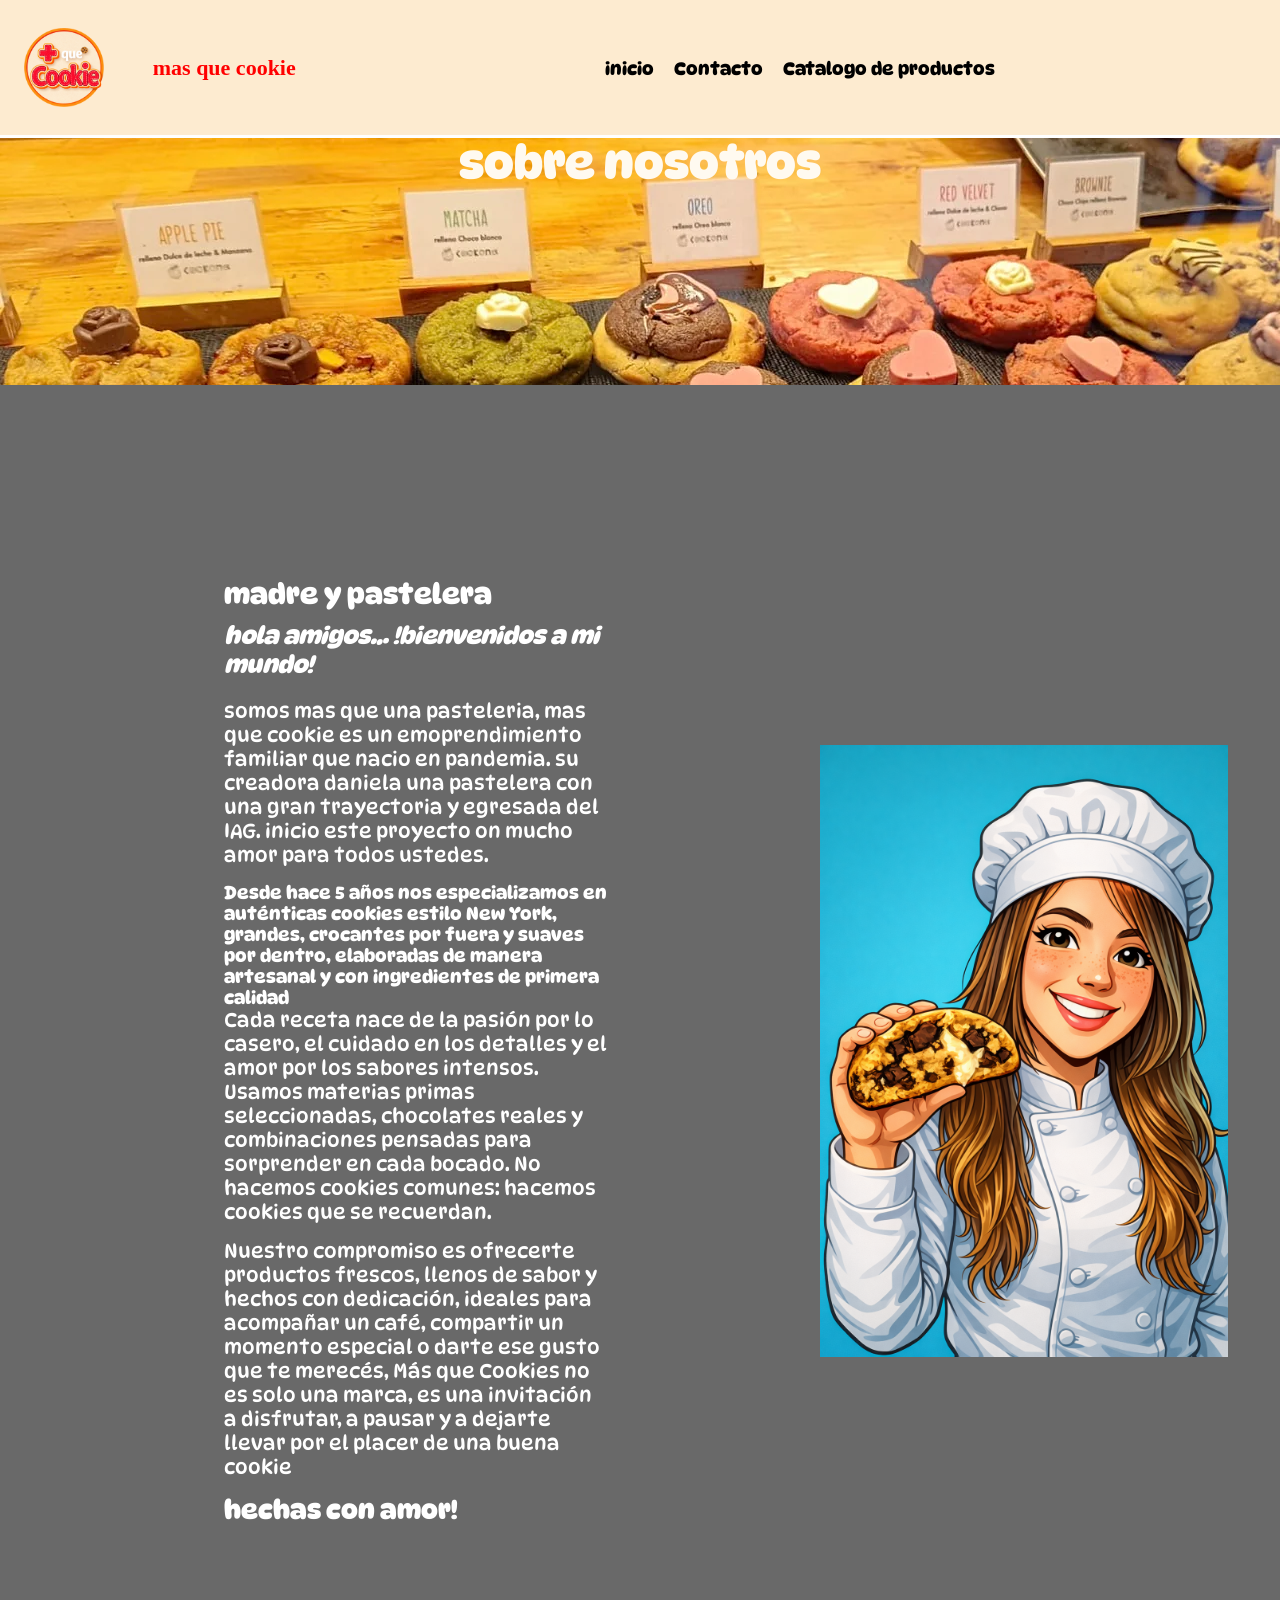
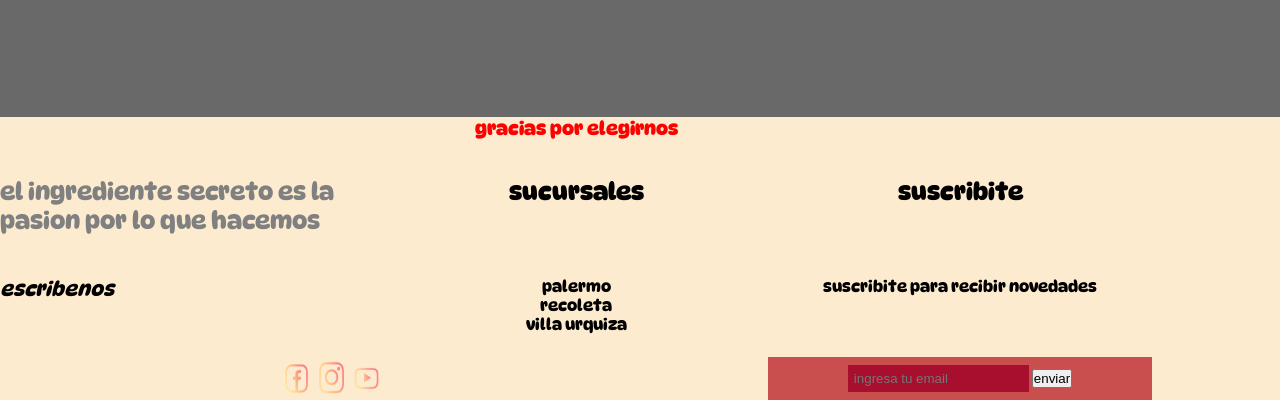
<file: index.html>
<!DOCTYPE html>
<html lang="en">

<head>
    <meta charset="UTF-8">
    <meta name="viewport" content="width=device-width, initial-scale=1.0">
    <meta name="description" content="bienvenido a mas que cookie! donde mas que una galleta te llevas una experiencia. 10% de descuento en tu primer pedido!">
    <title>masquecookie</title>
    <link rel="preconnect" href="https://fonts.googleapis.com">
<link rel="preconnect" href="https://fonts.gstatic.com" crossorigin>
<link href="https://fonts.googleapis.com/css2?family=DynaPuff:wght@400..700&display=swap" rel="stylesheet">
    <link rel="stylesheet" href="carpeta-css/estilosdos.css">
</head>

<body>
    <header>
        <div class="titulonav">
            <img src="carpeta-img/logooficial.png" alt="logo" class="logotipo-cookie">
            <p class="titulologo">mas que cookie</p>
        </div>
        <nav>
            <ul>
                <li> <a href="index.html">inicio</a> </li>
                <li> <a href="carpeta-pages/contacto.html">Contacto</a> </li>
                <li> <a href="carpeta-pages/catalogo.html">Catalogo de productos</a> </li>
            </ul>
        </nav>
    </header>

    <main>
        <div class="contactoone">
            <h1 class="contact">sobre nosotros </h1>
        </div>

        <section class="sobrenosotros">
            <div class="pregeneral">
                <h2 class="madre"> madre y pastelera </h2>
                <h3 class="bienvenidos">hola amigos... !bienvenidos a mi mundo!</h3>
                <p class="puno">somos mas que una pasteleria, mas que cookie es un emoprendimiento familiar que nacio en
                    pandemia. su creadora daniela una pastelera con una gran trayectoria y egresada del IAG. inicio este
                    proyecto on mucho amor para todos ustedes.</p>
                Desde hace 5 años nos especializamos en auténticas cookies estilo New York, grandes, crocantes por fuera
                y suaves por dentro, elaboradas de manera artesanal y con ingredientes de primera calidad </p>

                <p class="puno">Cada receta nace de la pasión por lo casero, el cuidado en los detalles y el amor por
                    los sabores intensos. Usamos materias primas seleccionadas, chocolates reales y combinaciones
                    pensadas para sorprender en cada bocado. No hacemos cookies comunes: hacemos cookies que se
                    recuerdan.
                </p>
                <p class="puno">
                    Nuestro compromiso es ofrecerte productos frescos, llenos de sabor y hechos con dedicación, ideales
                    para acompañar un café, compartir un momento especial o darte ese gusto que te merecés,
                    Más que Cookies no es solo una marca, es una invitación a disfrutar, a pausar y a dejarte llevar por
                    el placer de una buena cookie</p>

                <p class="pfinal">hechas con amor!</p>
                
            </div>
            <img class="presentacioncookie" src="./carpeta-img/sobremi.png" alt="pastelera con galleta">
        </section>
    </main>
    <footer>
        <h3 class="gracias">gracias por elegirnos</h3>
        <p class="eslogan">el ingrediente secreto es la pasion por lo que hacemos</p>
        <a class="correo" href="mailto:ffdaniela04@gmail.com" target="_blank">escribenos</a>
        <h3 class="sucursales">sucursales</h3>
        <ul class="listasuc">
            <li>palermo </li>
            <li>recoleta</li>
            <li>villa urquiza</li>
        </ul>
        <h3 class="suscri">suscribite</h3>
        <p class="texsuscri">suscribite para recibir novedades</p>
        <form class="suscripcion" action="suscripcion">
            <input type="email" placeholder="ingresa tu email" required>
            <button type="submit">enviar</button>
        </form>
        <div class="redes">

            <img class="socialmedia" src="carpeta-img/facebook.png" alt="facebook">
            <img class="socialmedia" src="carpeta-img/insta.png" alt="instagram">
            <img class="socialmedia" src="carpeta-img/youtube.png" alt="youtube">
        </div>

    </footer>
</body>

</html>
</file>
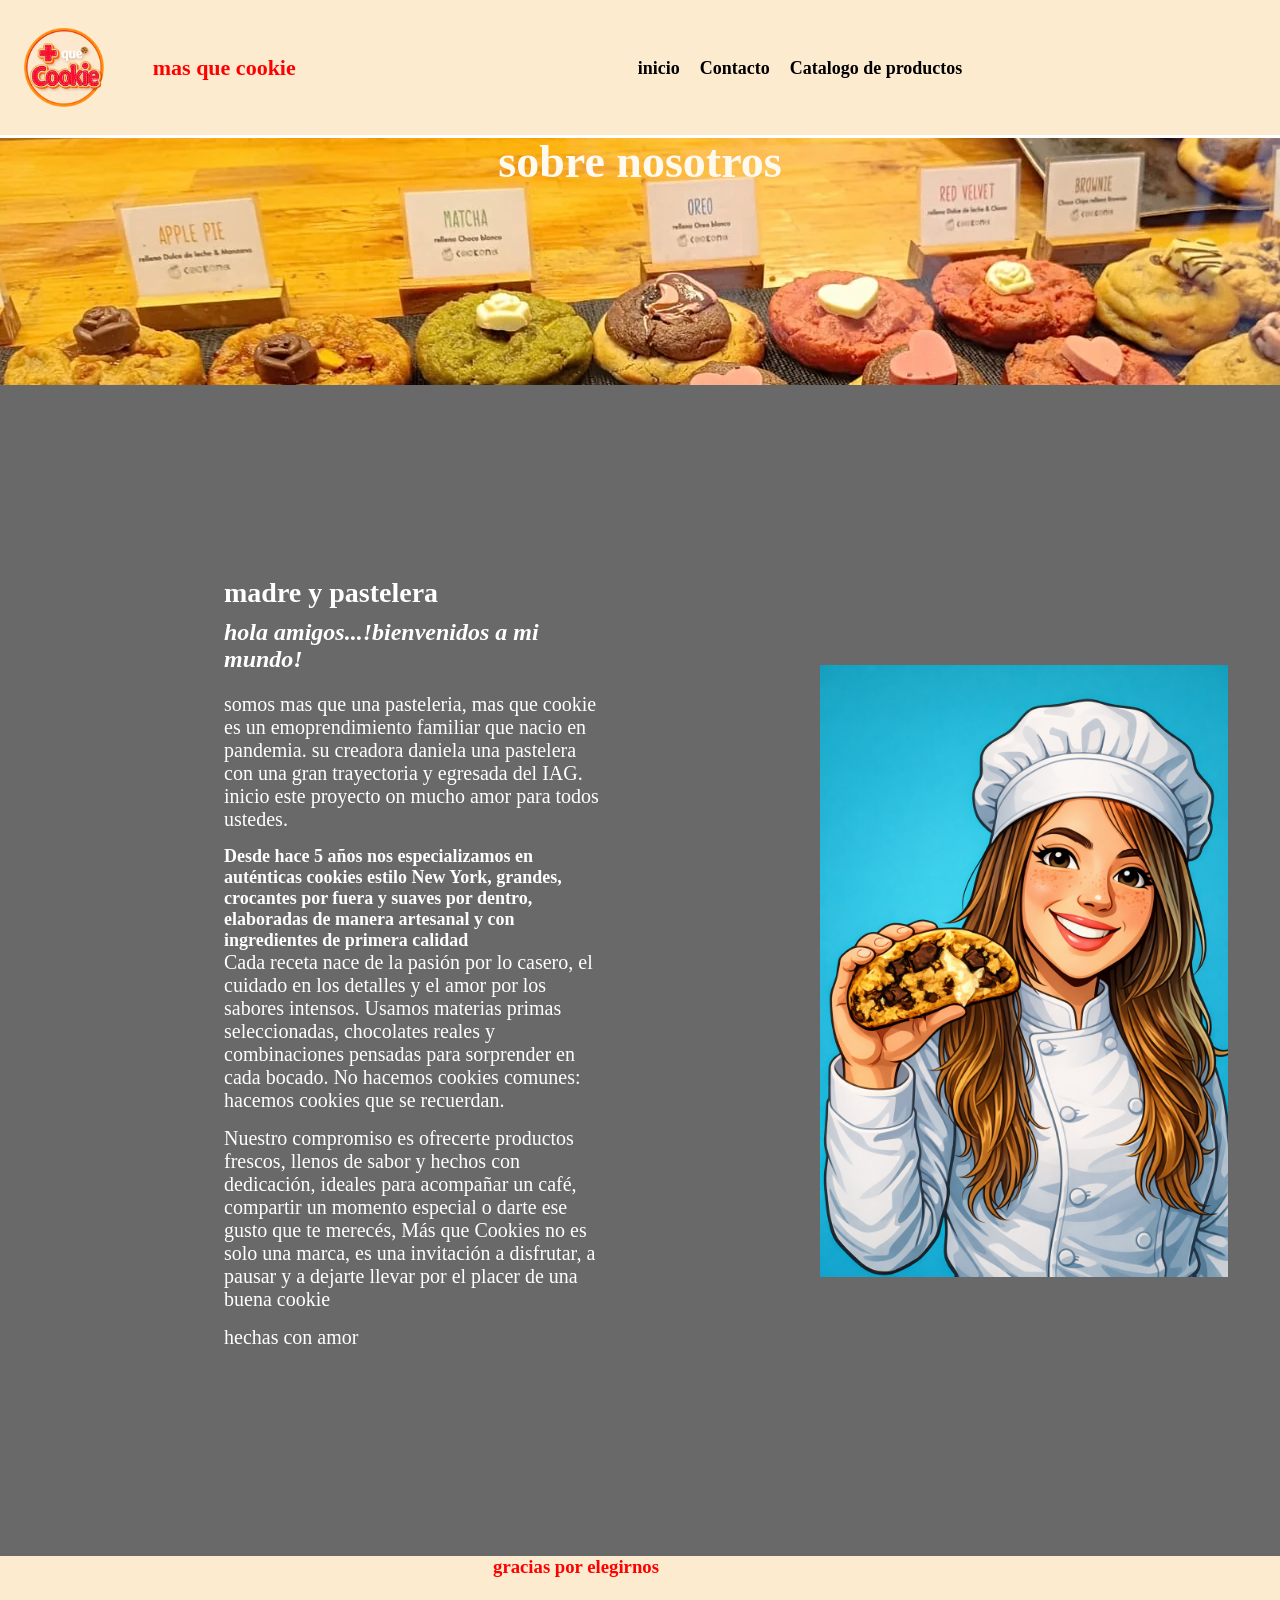
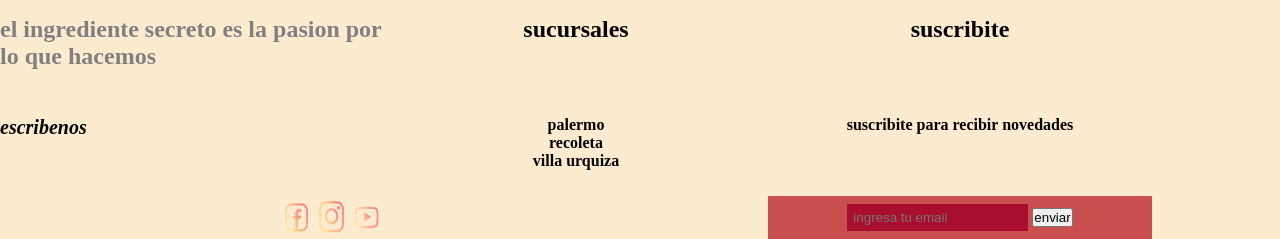
<file: inicio.html>
<!DOCTYPE html>
<html lang="en">

<head>
    <meta charset="UTF-8">
    <meta name="viewport" content="width=device-width, initial-scale=1.0">
    <title>Inicio</title>
    <link rel="stylesheet" href="carpeta-css/estilosdos.css">
</head>

<body>
    <header>
        <div class="titulonav">
            <img src="carpeta-img/logooficial.png" alt="logo" class="logotipo-cookie">
            <p class="titulologo">mas que cookie</p>
        </div>
        <nav>
            <ul>
                <li> <a href="inicio.html">inicio</a> </li>
                <li> <a href="carpeta-pages/contacto.html">Contacto</a> </li>
                <li> <a href="carpeta-pages/catalogo.html">Catalogo de productos</a> </li>
            </ul>
        </nav>
    </header>

    <main>
        <div class="contactoone">
            <h1 class="contact">sobre nosotros </h1>
        </div>

        <section class="sobrenosotros">
            <div class="pregeneral">
                <h2 class="madre"> madre y pastelera </h2>
                <h3 class="bienvenidos">hola amigos...!bienvenidos a mi mundo!</h3>
                <p class="puno">somos mas que una pasteleria, mas que cookie es un emoprendimiento familiar que nacio en
                    pandemia. su creadora daniela una pastelera con una gran trayectoria y egresada del IAG. inicio este
                    proyecto on mucho amor para todos ustedes.</p>
                Desde hace 5 años nos especializamos en auténticas cookies estilo New York, grandes, crocantes por fuera
                y suaves por dentro, elaboradas de manera artesanal y con ingredientes de primera calidad </p>

                <p class="puno">Cada receta nace de la pasión por lo casero, el cuidado en los detalles y el amor por
                    los sabores intensos. Usamos materias primas seleccionadas, chocolates reales y combinaciones
                    pensadas para sorprender en cada bocado. No hacemos cookies comunes: hacemos cookies que se
                    recuerdan.
                </p>
                <p class="puno">
                    Nuestro compromiso es ofrecerte productos frescos, llenos de sabor y hechos con dedicación, ideales
                    para acompañar un café, compartir un momento especial o darte ese gusto que te merecés,
                    Más que Cookies no es solo una marca, es una invitación a disfrutar, a pausar y a dejarte llevar por
                    el placer de una buena cookie</p>

                <p class="puno">hechas con amor</p>
            </div>
            <img class="presentacioncookie" src="./carpeta-img/sobremi.png" alt="">
        </section>
    </main>
    <footer>
        <h3 class="gracias">gracias por elegirnos</h3>
        <p class="eslogan">el ingrediente secreto es la pasion por lo que hacemos</p>
        <a class="correo" href="mailto:ffdaniela04@gmail.com" target="_blank">escribenos</a>
        <h3 class="sucursales">sucursales</h3>
        <ul class="listasuc">
            <li>palermo </li>
            <li>recoleta</li>
            <li>villa urquiza</li>
        </ul>
        <h3 class="suscri">suscribite</h3>
        <p class="texsuscri">suscribite para recibir novedades</p>
        <form class="suscripcion" action="suscripcion">
            <input type="email" placeholder="ingresa tu email" required>
            <button type="submit">enviar</button>
        </form>
        <div class="redes">

            <img class="socialmedia" src="carpeta-img/facebook.png" alt="facebook">
            <img class="socialmedia" src="carpeta-img/insta.png" alt="instagram">
            <img class="socialmedia" src="carpeta-img/youtube.png" alt="youtube">
        </div>

    </footer>
</body>

</html>
</file>
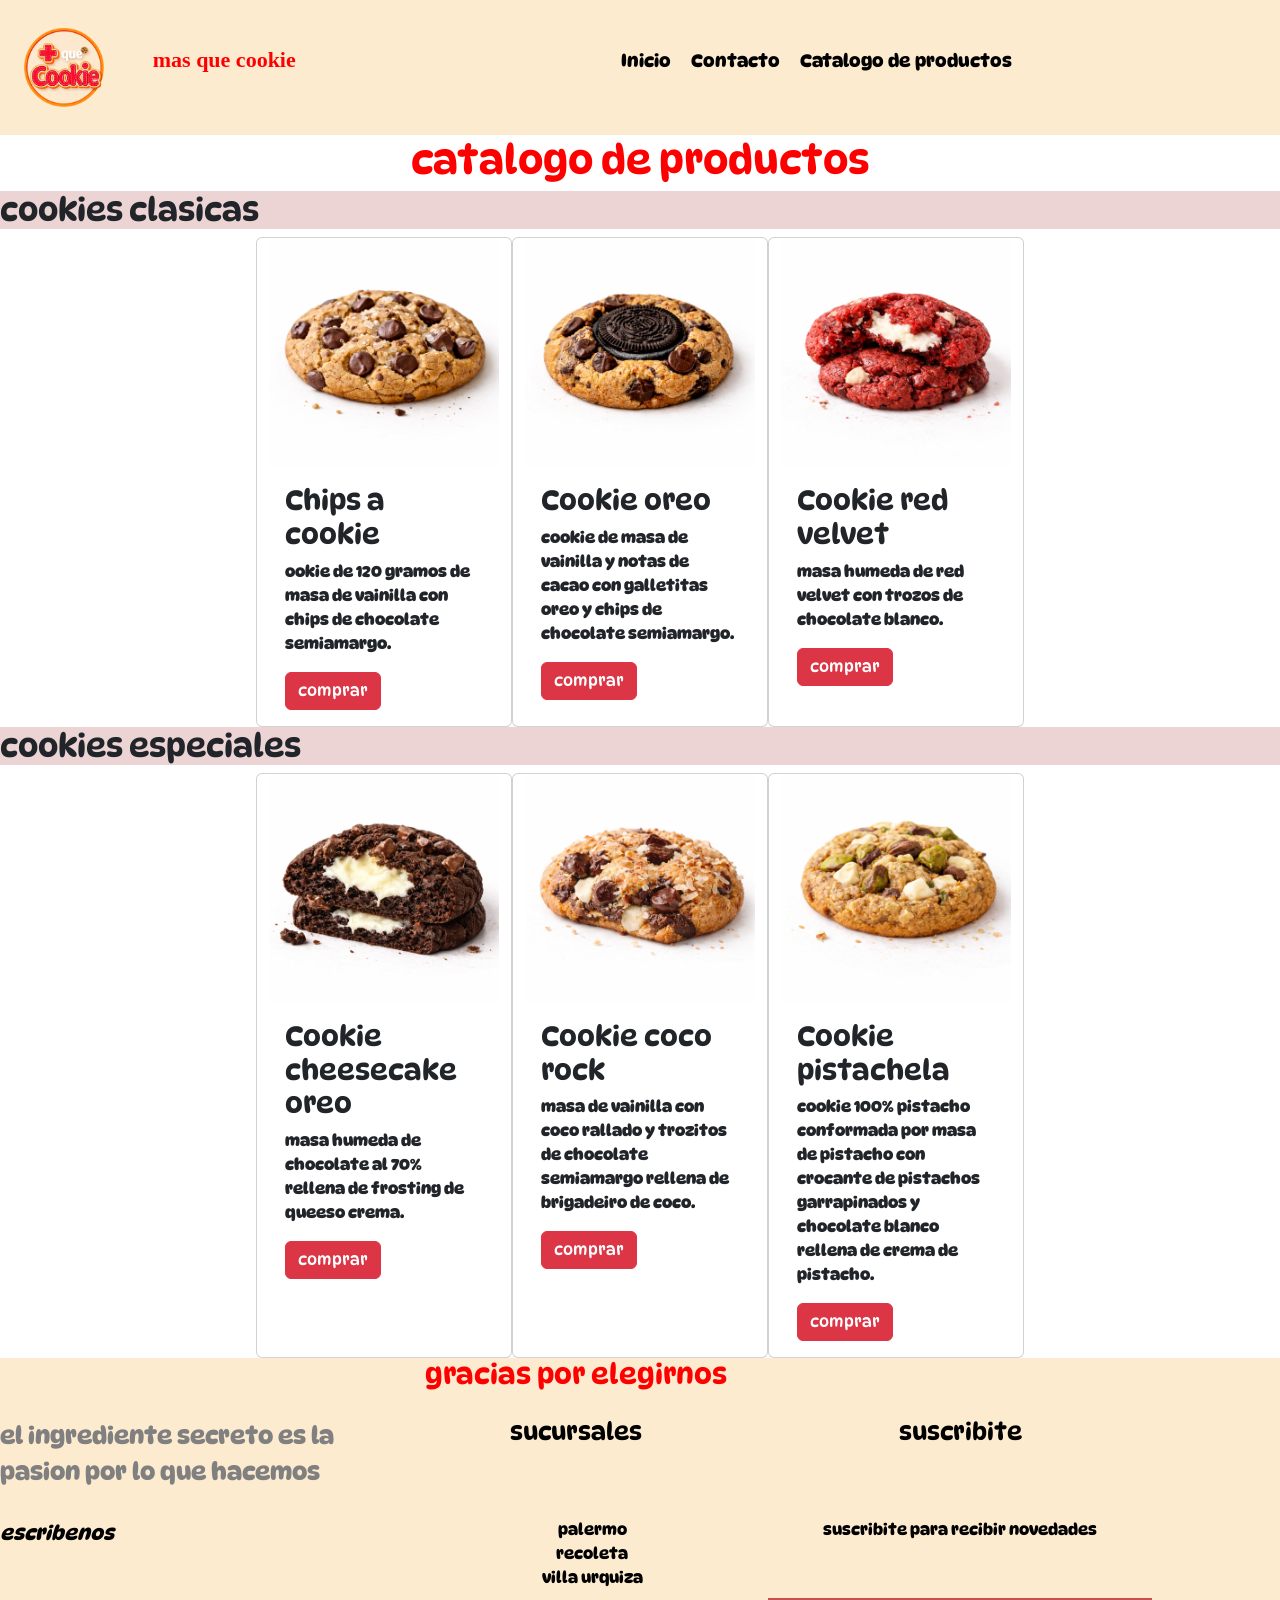
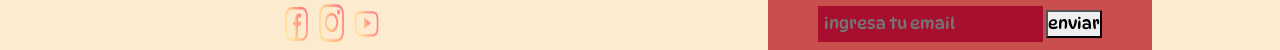
<file: carpeta-pages/catalogo.html>
<!DOCTYPE html>
<html lang="en">

<head>
  <meta charset="UTF-8">
  <meta name="viewport" content="width=device-width, initial-scale=1.0">
 <meta name="description"content=" prueba las mejores cookies new york de buenos aires, click y visualiza nuestro menu ">
  <title>Catalogo-de-productos</title>
  <link rel="preconnect" href="https://fonts.googleapis.com">
<link rel="preconnect" href="https://fonts.gstatic.com" crossorigin>
<link href="https://fonts.googleapis.com/css2?family=DynaPuff:wght@400..700&display=swap" rel="stylesheet">
  <link href="https://cdn.jsdelivr.net/npm/bootstrap@5.3.8/dist/css/bootstrap.min.css" rel="stylesheet"
    integrity="sha384-sRIl4kxILFvY47J16cr9ZwB07vP4J8+LH7qKQnuqkuIAvNWLzeN8tE5YBujZqJLB" crossorigin="anonymous">

  <link rel="stylesheet" href="../carpeta-css/estilosdos.css">
</head>

<body>
  <header>
    <div class="titulonav">
      <img src="../carpeta-img/logooficial.png" alt="logotipo marca" class="logotipo-cookie">
      <p class="titulologo">mas que cookie </p>
    </div>
    <nav>
      <ul>
        <li> <a href="../index.html">Inicio</a> </li>
        <li> <a href="contacto.html">Contacto</a> </li>
        <li> <a href="catalogo.html">Catalogo de productos</a> </li>
      </ul>
    </nav>
  </header>
  <main >
    <h1>catalogo de productos </h1>
    
    <h2 class="tituloclas">cookies clasicas</h2>
    <section class="row justify-content-center">
      <div class="card col-12 col-sm-12 col-md-6 col-lg-4" style="width: 16rem;">
        <img src="../carpeta-img/chipsdos.png" class="card-img-top" alt="chips-a-cookie">
        <div class="card-body">
          <h3 class="card-title">Chips a cookie</h3>
          <p class="card-text">ookie de 120 gramos de masa de vainilla con chips de chocolate semiamargo.</p>
          <a href="#" class="btn btn-danger">comprar</a>
        </div>
      </div>

      <div class="card col-12 col-sm-12 col-md-6 col-lg-4" style="width: 16rem;">
        <img src="../carpeta-img/oreo2.png"  class="card-img-top" alt="cookie-oreo" >
        <div class="card-body">
          <h3 class="card-title">Cookie oreo</h3>
          <p class="card-text">cookie de masa de vainilla y notas de cacao con galletitas oreo y chips de chocolate
            semiamargo.</p>
          <a href="#" class="btn btn-danger">comprar</a>
        </div>
      </div>

      <div class="card col-12 col-sm-12 col-md-6 col-lg-4" style="width: 16rem;">
        <img src="../carpeta-img/redvelvet2.png" class="card-img-top" alt="red-velvet">
        <div class="card-body">
          <h3 class="card-title">Cookie red velvet</h3>
          <p class="card-text">masa humeda de red velvet con trozos de chocolate blanco.</p>
          <a href="#" class="btn btn-danger">comprar</a>
        </div>
      </div>
    </section>
    <h2 class="tituloclas">cookies especiales</h2>

    <section class="row justify-content-center">
      <div class="card col-12 col-sm-12 col-md-6 col-lg-4" style="width: 16rem;">
        <img src="../carpeta-img/choccodos.png" class="card-img-top" alt="cheesecake-oreo">
        <div class="card-body">
          <h3 class="card-title">Cookie cheesecake oreo</h3>
          <p class="card-text">masa humeda de chocolate al 70% rellena de frosting de queeso crema.</p>
          <a href="#" class="btn btn-danger">comprar</a>
        </div>
      </div>

      <div class="card col-12 col-sm-12 col-md-6 col-lg-4" style="width: 16rem;">
        <img src="../carpeta-img/coco2.png" class="card-img-top" alt="coco-rock">
        <div class="card-body">
          <h3 class="card-title">Cookie coco rock</h3>
          <p class="card-text">masa de vainilla con coco rallado y trozitos de chocolate semiamargo rellena de
            brigadeiro de coco.</p>
          <a href="#" class="btn btn-danger">comprar</a>
        </div>
      </div>

      <div class="card col-12 col-sm-12 col-md-6 col-lg-4" style="width: 16rem;">
        <img src="../carpeta-img/pistachodos.png" class="card-img-top" alt="pistachella">
        <div class="card-body">
          <h3 class="card-title">Cookie pistachela</h3>
          <p class="card-text">cookie 100% pistacho conformada por masa de pistacho con crocante de pistachos
            garrapinados y chocolate blanco rellena de crema de pistacho.</p>
          <a href="#" class="btn btn-danger">comprar</a>
        </div>
      </div>
    </section>
  </main>
  <footer>
    <h3 class="gracias">gracias por elegirnos</h3>
    <p class="eslogan">el ingrediente secreto es la pasion por lo que hacemos</p>
    <a class="correo" href="mailto:ffdaniela04@gmail.com" target="_blank">escribenos</a>
    <h3 class="sucursales">sucursales</h3>
    <ul class="listasuc">
      <li>palermo </li>
      <li>recoleta</li>
      <li>villa urquiza</li>
    </ul>
    <h3 class="suscri">suscribite</h3>
    <p class="texsuscri">suscribite para recibir novedades</p>
    <form class="suscripcion" action="suscripcion">
      <input type="email" placeholder="ingresa tu email" required>
      <button type="submit">enviar</button>
    </form>
    <div class="redes">

      <img class="socialmedia" src="../carpeta-img/facebook.png" alt="facebook">
      <img class="socialmedia" src="../carpeta-img/insta.png" alt="instagram">
      <img class="socialmedia" src="../carpeta-img/youtube.png" alt="youtube">
    </div>
  </footer>
  <script src="https://cdn.jsdelivr.net/npm/bootstrap@5.3.8/dist/js/bootstrap.bundle.min.js"
    integrity="sha384-FKyoEForCGlyvwx9Hj09JcYn3nv7wiPVlz7YYwJrWVcXK/BmnVDxM+D2scQbITxI"
    crossorigin="anonymous"></script>
</body>

</html>
</file>
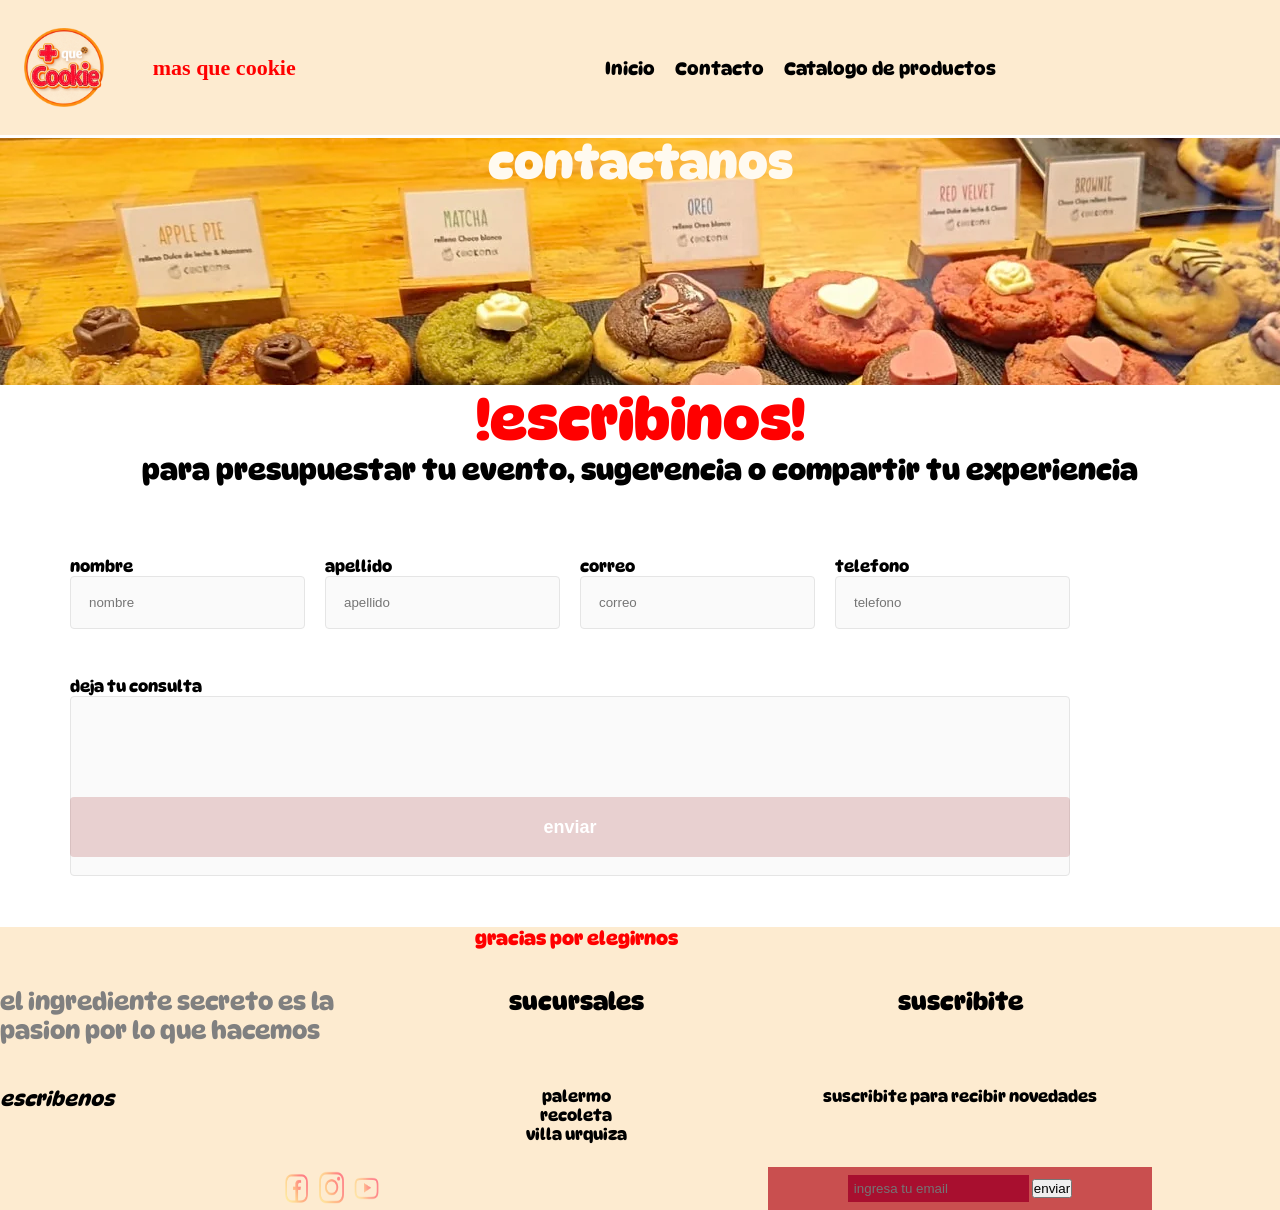
<file: carpeta-pages/contacto.html>
<!DOCTYPE html>
<html lang="en">

<head>
    <meta charset="UTF-8">
    <meta name="viewport" content="width=device-width, initial-scale=1.0">
   <meta name="description" content="conoce nuestras sucursales! si quieres que estemos presentes en tus festividades hace click aca ">
    <title>Contacto</title>
<link rel="preconnect" href="https://fonts.googleapis.com">
<link rel="preconnect" href="https://fonts.gstatic.com" crossorigin>
<link href="https://fonts.googleapis.com/css2?family=DynaPuff:wght@400..700&display=swap" rel="stylesheet">
    <link rel="stylesheet" href="../carpeta-css/estilosdos.css">
</head>

<body>
    <header>

        <div class="titulonav"> <img src="../carpeta-img/logooficial.png" alt="logotipo marca" class="logotipo-cookie">
            <p class="titulologo">mas que cookie</p>
        </div>
        <nav>
            <ul>
                <li> <a href="../index.html">Inicio</a> </li>
                <li> <a href="contacto.html">Contacto</a> </li>
                <li> <a href="catalogo.html">Catalogo de productos</a> </li>
            </ul>
        </nav>
    </header>
    <main>
        <div class="contactoone">
            <h1 class="contact">contactanos </h1>
        </div>

        <div class="escribinos">
            <h2>!escribinos! </h2>
            <p class="parrafouno">para presupuestar tu evento, sugerencia o compartir tu experiencia</p>
        </div>
        
        <form action="submit" class="formulario">
            <div class="nombre">
                <label for="nombre">nombre</label>
                <input type="text" placeholder="nombre" required>
            </div>
            <div class="apellido">
                <label for="apellido">apellido</label>
                <input type="text" id="apellido" name="apellido" placeholder="apellido" required>
            </div>
            <div class="correo">
                <label for="correo">correo</label>
                <input type="email" placeholder="correo" required name="correo" id="correo">
            </div>
            <div class="telefono">
                <label for="telefono">telefono</label>
                <input type="number" placeholder="telefono" required name="telefono" id="telefono">
            </div>
            <div class="mensaje"><label for="deja tu consulta">deja tu consulta</label>
                <textarea name="deja-tu-consulta" id=""> </textarea>
            </div>
            <input class="enviar" type="submit" value="enviar" enviar>
        </form>
        

    </main>
    <footer>
        <h3 class="gracias">gracias por elegirnos</h3>
        <p class="eslogan">el ingrediente secreto es la pasion por lo que hacemos</p>
        <a class="correo" href="mailto:ffdaniela04@gmail.com" target="_blank">escribenos</a>
        <h3 class="sucursales">sucursales</h3>
        <ul class="listasuc">
            <li>palermo </li>
            <li>recoleta</li>
            <li>villa urquiza</li>
        </ul>
        <h3 class="suscri">suscribite</h3>
        <p class="texsuscri">suscribite para recibir novedades</p>
        <form class="suscripcion" action="suscripcion">
            <input type="email" placeholder="ingresa tu email" required>
            <button type="submit">enviar</button>
        </form>
        <div class="redes">

            <img class="socialmedia" src="../carpeta-img/facebook.png" alt="facebook">
            <img class="socialmedia" src="../carpeta-img/insta.png" alt="instagram">
            <img class="socialmedia" src="../carpeta-img/youtube.png" alt="youtube">
        </div>

    </footer>
</body>

</body>

</html>
</file>
<file: carpeta-css/estilosdos.css>
* {
  margin: 0%;
  padding: 0%;
  box-sizing: border-box;
}

body {
  font-family: "Dynapuff", cursive;
  font-weight: 600;
}
body main {
  text-align: left;
}
body main h1 {
  color: #FF0000;
  text-align: center;
}
body main h4 {
  text-decoration: underline;
  text-align: center;
  color: #FF0000;
}
body main p {
  font-weight: bold;
  font-size: 16px;
}

header {
  font-family: "Dynapuff", cursive;
  font-size: 20px;
  position: sticky;
  top: 0%;
  background-color: #FDEBD0;
  z-index: 1000;
  display: flex;
  flex-direction: row;
  justify-content: space-around;
  height: 15vh;
}
header .titulonav {
  display: flex;
  flex-direction: row;
  justify-content: space-around;
  width: 25%;
  flex-wrap: nowrap;
  align-items: center;
}
header .titulologo {
  font-size: 22px;
  font-family: cursive;
  color: #FF0000;
  font-weight: 800;
}
header .logotipo-cookie {
  width: 80px;
}
header nav {
  display: flex;
  flex-direction: row;
  justify-content: space-around;
  width: 75%;
  align-items: center;
}
header nav ul {
  list-style: none;
  display: flex;
  gap: 20px;
}
header nav ul li a {
  text-decoration: none;
  font-size: 18px;
  color: black;
  font-weight: 600;
}

@media (max-width: 768px) {
  header {
    flex-direction: column;
    justify-content: center;
    align-items: center;
    position: sticky;
    height: 110px;
    gap: 5px;
  }
  header nav {
    width: 95%;
    background-color: rgba(168, 61, 61, 0.2196078431);
    justify-content: space-around;
  }
  header nav a {
    font-weight: 500;
  }
  header .logotipo-cookie {
    width: 50px;
  }
  header .titulologo {
    display: none;
  }
}
@media (min-width: 769px) and (max-width: 1024px) {
  header .titulonav {
    width: 35%;
    background-color: rgba(168, 61, 61, 0.2196078431);
  }
  header .titulologo {
    font-size: 20px;
  }
  header nav {
    width: 65%;
    justify-content: flex-end;
    padding: 5%;
  }
}
main .contactoone .contact {
  color: floralwhite;
  font-size: 46px;
  -webkit-animation: tracking-in-expand 2s cubic-bezier(0.215, 0.61, 0.355, 1) both;
  animation: tracking-in-expand 2s cubic-bezier(0.215, 0.61, 0.355, 1) both;
}
main .sobrenosotros {
  background-color: dimgray;
  display: flex;
  justify-content: center;
  align-items: center;
}
main .sobrenosotros .pregeneral {
  width: 60%;
  text-align: left;
  font-size: 18px;
  color: white;
  padding: 15%;
}
main .sobrenosotros .pregeneral .madre {
  font-size: 28px;
  margin-bottom: 10px;
}
main .sobrenosotros .pregeneral .bienvenidos {
  font-style: oblique;
  font-size: 24px;
  margin-bottom: 20px;
}
main .sobrenosotros .pregeneral .puno {
  margin-bottom: 15px;
  font-weight: lighter;
  font-size: 20px;
  line-height: 1, 5;
}
main .sobrenosotros .pregeneral .pfinal {
  font-size: 26px;
}
main .sobrenosotros .presentacioncookie {
  width: 35%;
  border-radius: 0%;
  padding: 20px;
}
@-webkit-keyframes tracking-in-expand {
  0% {
    letter-spacing: -0.5em;
    opacity: 0;
  }
  50% {
    opacity: 0.6;
  }
  100% {
    opacity: 1;
  }
}
@keyframes tracking-in-expand {
  0% {
    letter-spacing: -0.5em;
    opacity: 0;
  }
  50% {
    opacity: 0.6;
  }
  100% {
    opacity: 1;
  }
}

@media (max-width: 768px) {
  main .contactoone {
    background-image: url(../carpeta-img/fondomibile.jpg);
    background-repeat: repeat-x;
  }
  main .sobrenosotros {
    flex-direction: column;
  }
  main .sobrenosotros .pregeneral {
    width: 100%;
    padding: 5%;
  }
  main .sobrenosotros .presentacioncookie {
    width: 90%;
  }
}
@media (min-width: 769px) and (max-width: 1024px) {
  main .sobrenosotros {
    width: 100%;
    padding: 5%;
    display: flex;
    flex-direction: column;
  }
  main .sobrenosotros .pregeneral {
    width: 95%;
    text-align: center;
    font-size: 20px;
    padding: 5%;
  }
  main .sobrenosotros .pregeneral .puno {
    font-size: 18px;
  }
}
main .contactoone {
  background-image: url(../carpeta-img/fondo-contacto.png.png);
  height: 250px;
}
main .contactoone .contact {
  color: floralwhite;
  font-size: 46px;
  -webkit-animation: tracking-in-expand 2s cubic-bezier(0.215, 0.61, 0.355, 1) both;
  animation: tracking-in-expand 2s cubic-bezier(0.215, 0.61, 0.355, 1) both;
}
@-webkit-keyframes tracking-in-expand {
  0% {
    letter-spacing: -0.5em;
    opacity: 0;
  }
  50% {
    opacity: 0.6;
  }
  100% {
    opacity: 1;
  }
}
main .escribinos {
  color: #FF0000;
  font-size: 38px;
  text-align: center;
}
main .escribinos .parrafouno {
  color: black;
  font-size: 28px;
}
main .formulario {
  width: 90%;
  max-width: 1000px;
  margin: 40px;
  padding: 30px;
  display: grid;
  grid-template-areas: "nombre apellido correo telefono" "mensaje mensaje mensaje mensaje" "enviar enviar enviar enviar";
  grid-template-columns: 25% 25% 25% 25%;
  grid-template-rows: 100px 100px 60px;
  gap: 20px;
}
main .formulario input,
main .formulario textarea {
  width: 100%;
  padding: 18px;
  border: 1px solid #e5e5e5;
  font-size: 18 px;
  border-radius: 4px;
  outline: none;
  transition: all 0.3s;
  background: #fafafa;
}
main .formulario textarea {
  min-height: 180px;
  resize: none;
}
main .formulario .nombre {
  grid-area: nombre;
}
main .formulario .apellido {
  grid-area: apellido;
}
main .formulario .correo {
  grid-area: correo;
}
main .formulario .telefono {
  grid-area: telefono;
}
main .formulario .mensaje {
  grid-area: mensaje;
}
main .formulario .enviar {
  grid-area: enviar;
  padding: 18px;
  border: none;
  background: rgba(168, 61, 61, 0.2196078431);
  color: white;
  font-size: 18px;
  font-weight: bold;
  cursor: pointer;
  transition: 0.3s;
}
main .formulario .enviar:hover {
  background-color: #a80f2f;
}
main .formulario .formulario div {
  display: flex;
  flex-direction: column;
}

@media (max-width: 768px) {
  main .contactoone {
    background-image: url(../carpeta-img/fondomibile.jpg);
    background-repeat: repeat-x;
  }
  main .formulario {
    display: flex;
    flex-direction: column;
  }
  main .formulario div {
    width: 90%;
  }
}
@media (min-width: 769px) and (max-width: 1024px) {
  main .formulario {
    display: flex;
    flex-direction: column;
    justify-content: center;
  }
  main .formulario div {
    width: 70%;
    margin: 0 auto;
  }
}
main .tituloclas {
  width: 100%;
  background-color: rgba(168, 61, 61, 0.2196078431);
}

footer {
  background-color: #FDEBD0;
  color: black;
  font-size: 16px;
  display: grid;
  grid-template-areas: "gracias gracias gracias" "textocorreo sucursales suscribete" "correo listasuc textosus" "redes listasuc formulario";
  grid-template-columns: 30% 30% 30%;
  grid-template-rows: 60px 100px 80px;
}
footer .socialmedia {
  width: 35px;
}
footer .gracias {
  grid-area: gracias;
  text-align: center;
  color: #FF0000;
}
footer .eslogan {
  grid-area: textocorreo;
  color: gray;
  font-size: 24px;
}
footer .correo {
  font-size: 20px;
  color: black;
  font-style: oblique;
  text-decoration: none;
  grid-area: correo;
}
footer .correo .correo:hover {
  color: red;
}
footer .sucursales {
  grid-area: sucursales;
  text-align: center;
  font-size: 24px;
}
footer .listasuc {
  grid-area: listasuc;
  text-align: center;
  list-style: none;
}
footer .suscri {
  grid-area: suscribete;
  text-align: center;
  font-size: 24px;
  -webkit-animation: vibrate-1 0.3s linear infinite both;
  animation: vibrate-1 0.3s linear infinite both;
}
@keyframes vibrate-1 {
  0% {
    -webkit-transform: translate(0);
    transform: translate(0);
  }
  25% {
    -webkit-transform: translate(-2px, 2px);
    transform: translate(-2px, 2px);
  }
  50% {
    -webkit-transform: translate(-2px, -2px);
    transform: translate(-2px, -2px);
  }
  75% {
    -webkit-transform: translate(2px, 2px);
    transform: translate(2px, 2px);
  }
  100% {
    -webkit-transform: translate(0);
    transform: translate(0);
  }
}
footer .texsuscri {
  grid-area: textosus;
  text-align: center;
}
footer .redes {
  grid-area: redes;
  display: flex;
  flex-direction: row;
  justify-content: flex-end;
}
footer .suscripcion {
  grid-area: formulario;
  text-align: center;
  background-color: #c94f4f;
  color: white;
  border: none;
  padding: 8px 8px;
}
footer .suscripcion input {
  flex: 1;
  padding: 6px;
  border: none;
  background-color: #a80f2f;
  color: white;
}
footer .suscripcion button:hover {
  background-color: #a83d3d;
}

@media (max-width: 768px) {
  footer {
    grid-template-areas: "gracias" "textocorreo" "suscribete" "formulario" "redes";
    grid-template-columns: auto;
  }
  footer .correo {
    display: none;
  }
  footer .sucursales {
    display: none;
  }
  footer .listasuc {
    display: none;
  }
  footer .texsuscri {
    display: none;
  }
  footer .eslogan {
    font-size: 20px;
  }
  footer .redes {
    justify-content: flex-end;
  }
  footer .eslogan {
    text-align: center;
  }
}
@media (min-width: 769px) and (max-width: 1024px) {
  footer {
    grid-template-areas: "gracias gracias" "textocorreo sucursales" "correo listasuc" "textosus formulario" "redes redes";
    grid-template-columns: 45% 45%;
    grid-template-rows: auto;
  }
  footer .gracias {
    font-size: 18px;
  }
  footer .eslogan {
    font-size: 18px;
  }
  footer .suscri {
    display: none;
  }
  footer .sucursales {
    font-size: 20px;
  }
}

/*# sourceMappingURL=estilosdos.css.map */
</file>
